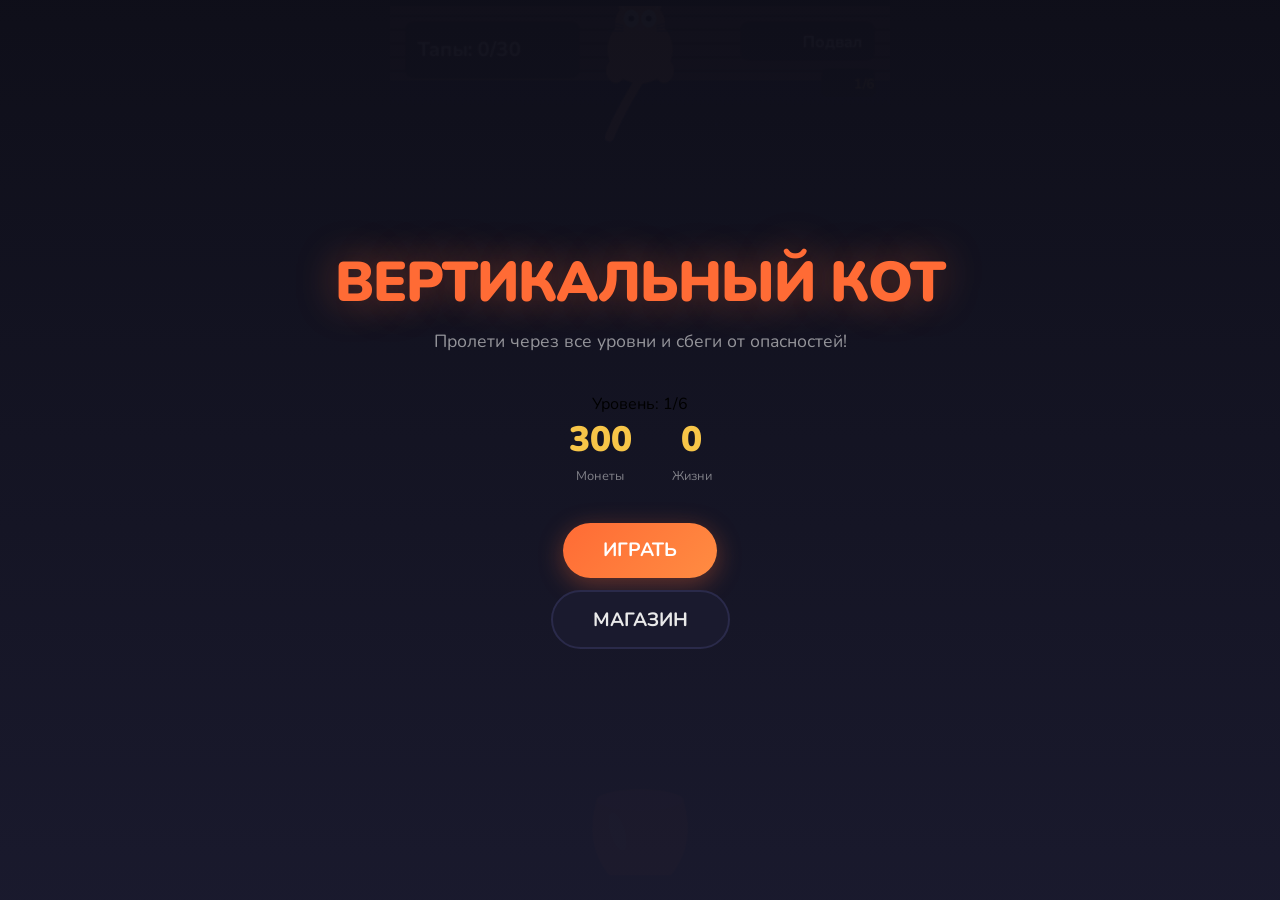
<file: game-1/index.html>
<!DOCTYPE html>
<html lang="ru">
<head>
    <meta charset="UTF-8">
    <meta name="viewport" content="width=device-width, initial-scale=1.0, user-scalable=no">
    <title>Вертикальный Кот</title>
    <link href="https://fonts.googleapis.com/css2?family=Nunito:wght@700;900&display=swap" rel="stylesheet">
    <link rel="stylesheet" href="css/style.css">
</head>
<body>
    <div id="gameContainer">
        <canvas id="gameCanvas"></canvas>
        
        <div class="overlay" id="menuOverlay">
            <h1 class="menu-title">ВЕРТИКАЛЬНЫЙ КОТ</h1>
            <p class="menu-subtitle">Пролети через все уровни и сбеги от опасностей!</p>
            <div class="level-indicator" id="levelIndicator">Уровень: 1/6</div>
            <div class="stats-display">
                <div class="stat">
                    <div class="stat-value" id="menuCoins">0</div>
                    <div class="stat-label">Монеты</div>
                </div>
                <div class="stat">
                    <div class="stat-value" id="menuLives">0</div>
                    <div class="stat-label">Жизни</div>
                </div>
            </div>
            <button class="btn btn-primary" id="btnPlay">ИГРАТЬ</button>
            <button class="btn btn-secondary" id="btnShop">МАГАЗИН</button>
        </div>
        
        <div class="overlay hidden" id="shopOverlay">
            <h2 class="menu-title">МАГАЗИН</h2>
            <div class="coins-display" id="shopCoins">0</div>
            <div class="shop-grid" id="shopGrid"></div>
            <button class="btn btn-secondary" id="btnShopBack">НАЗАД</button>
        </div>
        
        <div class="overlay hidden" id="deathOverlay">
            <div class="death-screen">
                <h2 class="death-title" id="deathTitle">КОТ УПАЛ!</h2>
                <p class="menu-subtitle" id="deathMessage">Ваза разбилась...</p>
                <button class="btn btn-primary" id="btnRestart">ЗАНОВО</button>
                <button class="btn btn-secondary" id="btnMenu">МЕНЮ</button>
            </div>
        </div>
        
        <div class="overlay hidden" id="winOverlay">
            <h2 class="final-title">ПОБЕДА!</h2>
            <p class="menu-subtitle">Ты прошел все 6 уровней!</p>
            <div class="reward-banner" id="rewardBanner">
                <h3>Разблокирован: ЗОЛОТОЙ КОТ!</h3>
            </div>
            <div class="stats-display">
                <div class="stat">
                    <div class="stat-value" id="finalCoins">0</div>
                    <div class="stat-label">Всего монет</div>
                </div>
            </div>
            <button class="btn btn-primary" id="btnWinMenu">В МЕНЮ</button>
        </div>
    </div>

    <script src="js/game.js"></script>
</html>
</file>
<file: game-1/css/style.css>
* {
            margin: 0;
            padding: 0;
            box-sizing: border-box;
            -webkit-tap-highlight-color: transparent;
        }
        
        :root {
            --bg: #0f0f1a;
            --fg: #eaeaea;
            --accent: #ff6b35;
            --accent2: #f7c548;
            --danger: #e63946;
            --card: #1a1a2e;
            --border: #2a2a4a;
        }
        
        body {
            background: var(--bg);
            font-family: 'Nunito', sans-serif;
            overflow: hidden;
            touch-action: none;
            user-select: none;
            min-height: 100vh;
            display: flex;
            justify-content: center;
            align-items: center;
        }
        
        #gameContainer {
            position: relative;
            width: 100vw;
            height: 100vh;
            max-width: 500px;
            display: flex;
            justify-content: center;
            align-items: center;
        }
        
        #gameCanvas {
            display: block;
            cursor: pointer;
            touch-action: none;
        }
        
        .overlay {
            position: fixed;
            top: 0;
            left: 0;
            width: 100%;
            height: 100%;
            display: flex;
            flex-direction: column;
            justify-content: center;
            align-items: center;
            background: linear-gradient(180deg, rgba(15,15,26,0.98) 0%, rgba(26,26,46,0.98) 100%);
            z-index: 100;
            opacity: 1;
            visibility: visible;
            transition: opacity 0.4s ease, visibility 0.4s ease;
        }
        
        .overlay.hidden {
            opacity: 0;
            visibility: hidden;
            pointer-events: none;
        }
        
        .menu-title {
            font-size: clamp(1.8rem, 7vw, 3.5rem);
            font-weight: 900;
            color: var(--accent);
            text-shadow: 0 0 40px rgba(255, 107, 53, 0.4);
            margin-bottom: 0.5rem;
            letter-spacing: -1px;
        }
        
        .menu-subtitle {
            font-size: clamp(0.85rem, 3vw, 1.1rem);
            color: var(--fg);
            opacity: 0.6;
            margin-bottom: 2.5rem;
            text-align: center;
            padding: 0 1rem;
        }
        
        .btn {
            padding: 0.9rem 2.5rem;
            font-family: 'Nunito', sans-serif;
            font-size: clamp(1rem, 4vw, 1.2rem);
            font-weight: 700;
            border: none;
            border-radius: 50px;
            cursor: pointer;
            transition: transform 0.2s ease, box-shadow 0.2s ease;
            margin: 0.4rem;
            outline: none;
        }
        
        .btn:focus-visible {
            outline: 3px solid var(--accent2);
            outline-offset: 3px;
        }
        
        .btn-primary {
            background: linear-gradient(135deg, var(--accent) 0%, #ff8c42 100%);
            color: white;
            box-shadow: 0 6px 25px rgba(255, 107, 53, 0.35);
        }
        
        .btn-primary:hover, .btn-primary:active {
            transform: translateY(-2px) scale(1.02);
            box-shadow: 0 10px 35px rgba(255, 107, 53, 0.5);
        }
        
        .btn-secondary {
            background: var(--card);
            color: var(--fg);
            border: 2px solid var(--border);
        }
        
        .btn-secondary:hover, .btn-secondary:active {
            background: #24244a;
            border-color: var(--accent);
        }
        
        .shop-grid {
            display: grid;
            grid-template-columns: repeat(3, 1fr);
            gap: 0.8rem;
            margin: 1.5rem 0;
            padding: 0 1rem;
            max-width: 320px;
        }
        
        .skin-item {
            width: 90px;
            height: 90px;
            border-radius: 16px;
            border: 3px solid var(--border);
            cursor: pointer;
            display: flex;
            flex-direction: column;
            justify-content: center;
            align-items: center;
            transition: all 0.2s ease;
            background: var(--card);
            position: relative;
        }
        
        .skin-item:hover {
            border-color: var(--accent);
            transform: scale(1.05);
        }
        
        .skin-item.selected {
            border-color: var(--accent2);
            box-shadow: 0 0 25px rgba(247, 197, 72, 0.35);
        }
        
        .skin-item.locked {
            opacity: 0.5;
        }
        
        .skin-item.unlocked:not(.selected) {
            border-color: #4a4a6a;
        }
        
        .skin-preview {
            width: 55px;
            height: 55px;
        }
        
        .skin-price {
            font-size: 0.75rem;
            color: var(--accent2);
            margin-top: 0.2rem;
            font-weight: 700;
        }
        
        .skin-label {
            font-size: 0.65rem;
            color: var(--accent2);
            margin-top: 0.2rem;
            font-weight: 700;
            position: absolute;
            bottom: 4px;
        }
        
        .reward-banner {
            background: linear-gradient(135deg, #f7c548 0%, #ff6b35 100%);
            color: #1a1a2e;
            padding: 1rem 2rem;
            border-radius: 12px;
            margin-bottom: 1.5rem;
            text-align: center;
            animation: pulse 1.5s ease-in-out infinite;
        }
        
        @keyframes pulse {
            0%, 100% { transform: scale(1); }
            50% { transform: scale(1.03); }
        }
        
        .reward-banner h3 {
            font-size: 1.2rem;
            font-weight: 900;
        }
        
        .stats-display {
            display: flex;
            gap: 2.5rem;
            margin-bottom: 2rem;
        }
        
        .stat {
            text-align: center;
        }
        
        .stat-value {
            font-size: 2.2rem;
            font-weight: 900;
            color: var(--accent2);
        }
        
        .stat-label {
            font-size: 0.8rem;
            color: var(--fg);
            opacity: 0.5;
            margin-top: 0.2rem;
        }
        
        .death-screen {
            text-align: center;
        
        .death-title {
            font-size: clamp(2rem, 8vw, 3rem);
            font-weight: 900;
            color: var(--danger);
            margin-bottom: 0.8rem;
        }
        
        .final-title {
            font-size: clamp(1.8rem, 6vw, 2.5rem);
            font-weight: 900;
            color: var(--accent2);
            margin-bottom: 0.8rem;
        }
        
        .coins-display {
            font-size: 1.8rem;
            font-weight: 900;
            color: var(--accent2);
            margin-bottom: 1rem;
        }
        
        .level-indicator {
            background: rgba(0,0,0,0.4);
            padding: 0.3rem 0.8rem;
            border-radius: 20px;
            font-size: 0.9rem;
            color: var(--accent2);
            margin-bottom: 1rem;
        }
        
        @media (max-width: 400px) {
            .skin-item {
                width: 80px;
                height: 80px;
            }
            .skin-preview {
                width: 45px;
                height: 45px;
            }
        }
        
        @media (prefers-reduced-motion: reduce) {
            *, *::before, *::after {
                animation-duration: 0.01ms !important;
                animation-iteration-count: 1 !important;
                transition-duration: 0.01ms !important;
            }
        }
}
</file>
